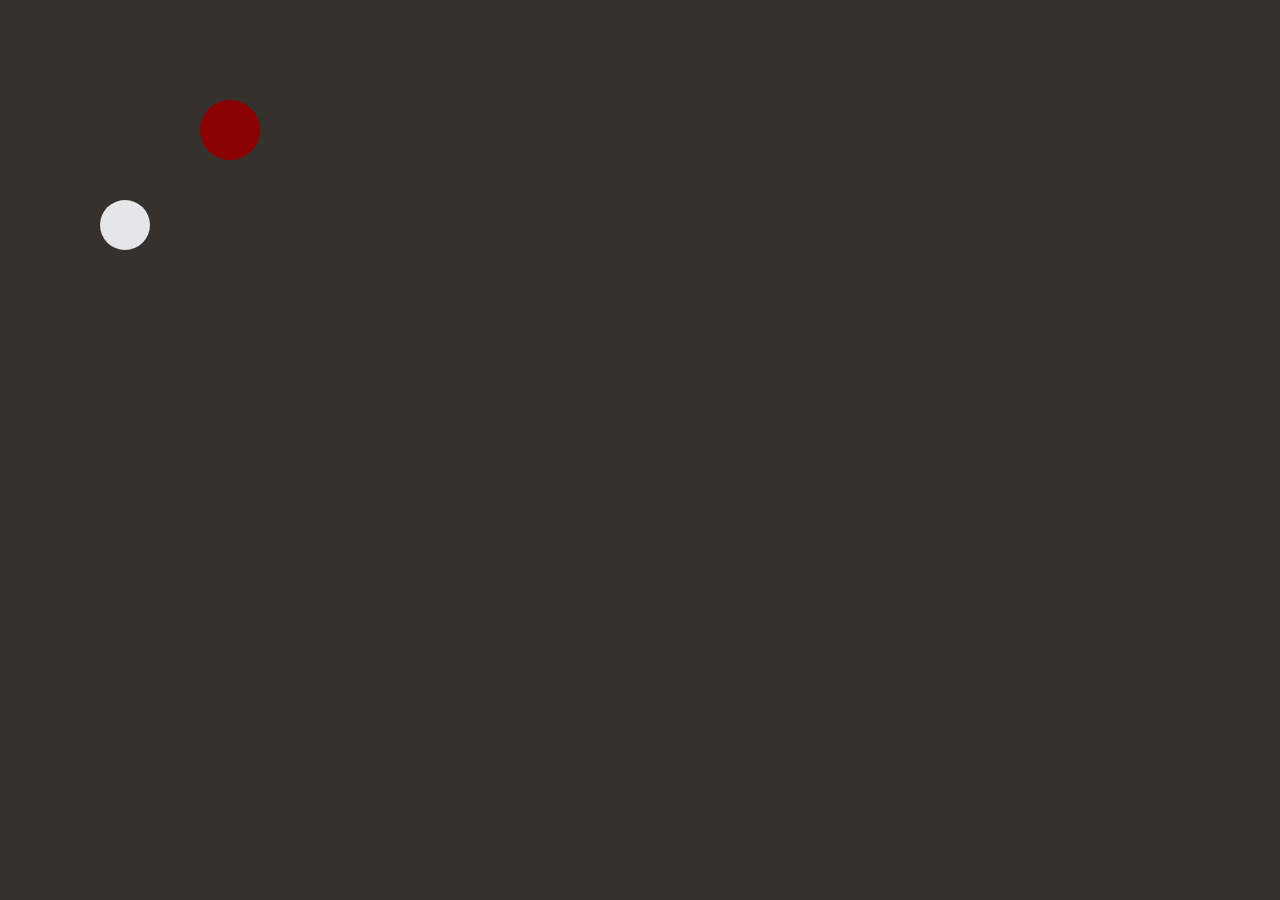
<file: ball in hole/index.html>
<!DOCTYPE html>
<html lang="en">
<head>
    <meta charset="UTF-8">
    <meta name="viewport" content="width=device-width, initial-scale=1.0">
    <title>Ball in Hole</title>
    <link rel="stylesheet" href="style.css">
</head>
<body>
    <div class="game">
        <div id="ball"></div>
        <div id="hole"></div>
    </div>
    <script src="script.js"></script>
</body>
</html>
</file>
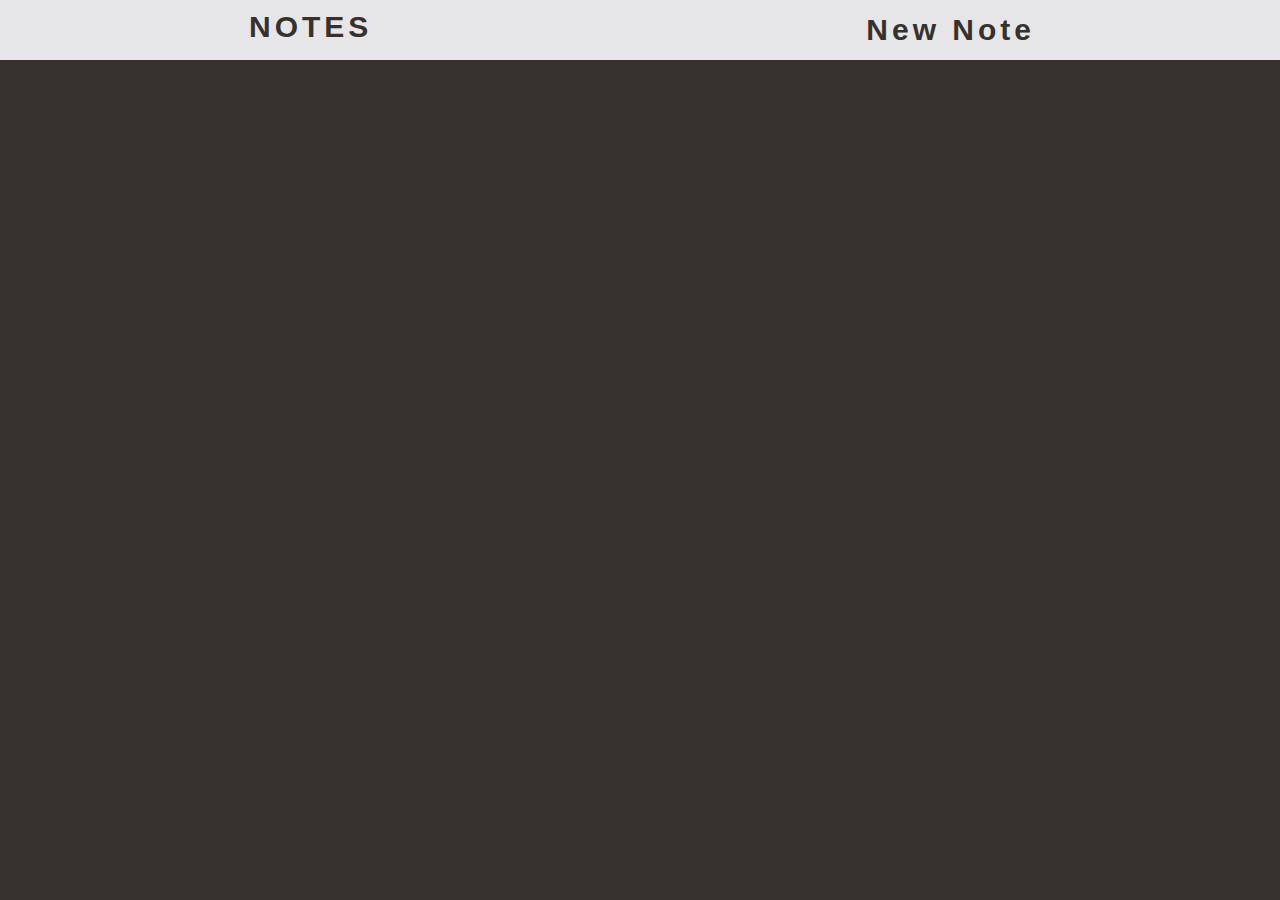
<file: note/index.html>
<!DOCTYPE html>
<head>
    <link rel="stylesheet" href="style.css">
</head>
<body>
        <div class = "navbar">
                <a href="#" class="logo">Notes</a>
                <button class="addNoteBtn">New Note</button>
        </div>

    <script src="main.js"></script>
</body>
</html>
</file>
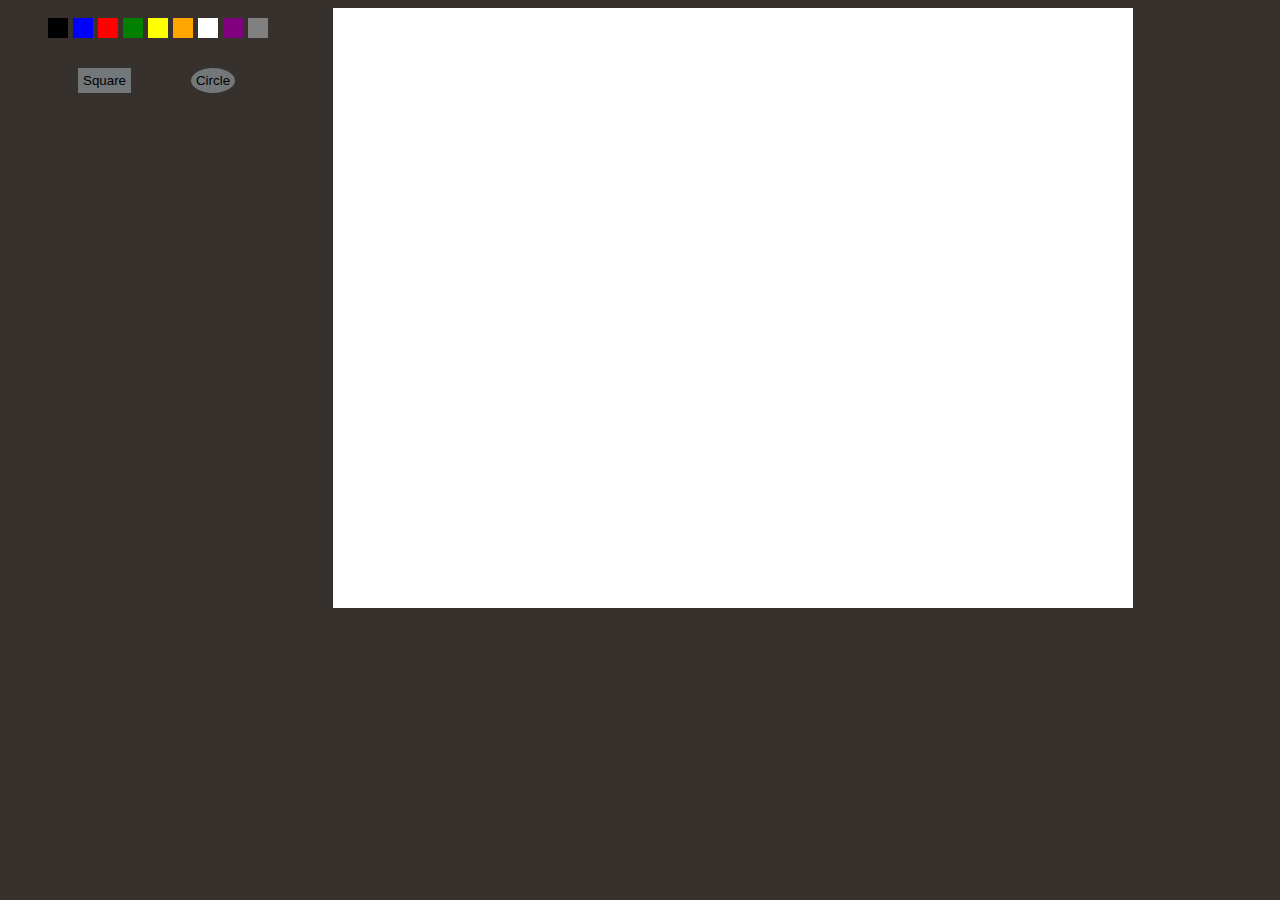
<file: photoshop/index.html>
<!DOCTYPE html>
<html lang="en">
<head>
    <meta charset="UTF-8">
    <meta name="viewport" content="width=device-width, initial-scale=1.0">
    <meta http-equiv="X-UA-Compatible" content="ie=edge">
    <title>Photoshop</title>
    <link rel="stylesheet" href="style.css">
    <script src="skrypt.js" type="text/javascript"></script>
</head>
<body>
    <canvas id="canvas" width="800" height="600"></canvas>
    <div id="colors">
        <div style="background-color: black;
                    width: 20px; 
                    height: 20px; 
                    float: left; 
                    margin-right: 5px;"
        id="black"></div>

        <div style="background-color: blue;
                    width: 20px; 
                    height: 20px;
                    float: left;
                    margin-right: 5px;" 
        id="blue"></div>

        <div style="background-color: red;
                    width: 20px; 
                    height: 20px;
                    float: left;
                    margin-right: 5px;" 
        id="red"></div>

        <div style="background-color: green;
                    width: 20px; 
                    height: 20px;
                    float: left;
                    margin-right: 5px;" 
        id="green"></div>

        <div style="background-color: yellow;
                    width: 20px; 
                    height: 20px;
                    float: left;
                    margin-right: 5px;" 
        id="yellow"></div>

        <div style="background-color: orange;
                    width: 20px; 
                    height: 20px;
                    float: left;
                    margin-right: 5px;" 
        id="orange"></div>

        <div style="background-color: white;
                    width: 20px; 
                    height: 20px;
                    float: left;
                    margin-right: 5px;" 
        id="white"></div>
        
        <div style="background-color: purple;
                    width: 20px; 
                    height: 20px;
                    float: left;
                    margin-right: 5px;" 
        id="purple"></div>

        <div style="background-color: grey;
                    width: 20px; 
                    height: 20px;
                    float: left;
                    margin-right: 5px;" 
        id="grey"></div>
    </br>
        <a class="brushBtnS"><button id="square"><span>Square</span></button></a>
        <a class="brushBtnC"><button id="circle"><span>Circle</span></button></a></form>
    </div>
</body>
</html>
</file>
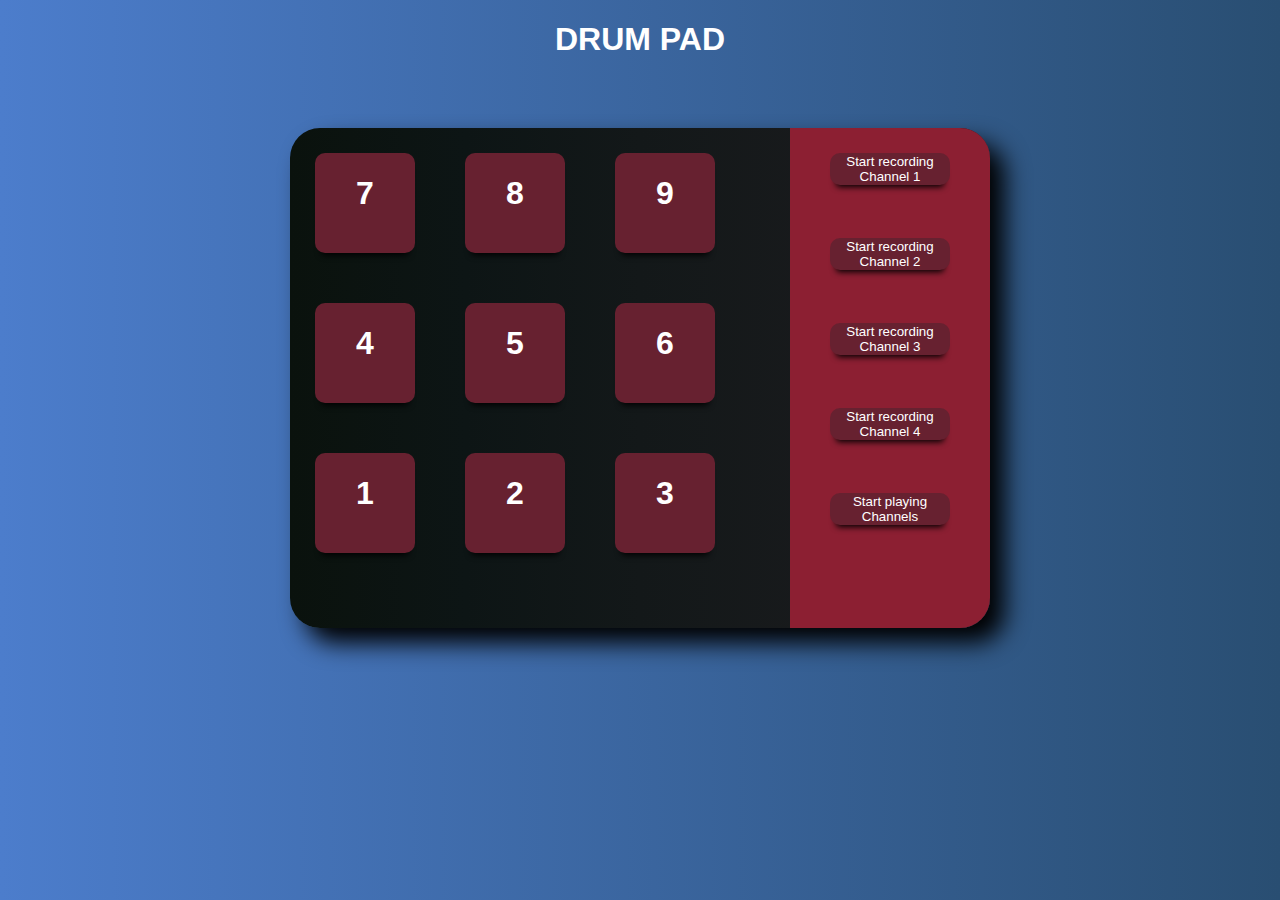
<file: drum kit/lesson2.html>
<!DOCTYPE html>
<html lang="en">
<head>
    <meta charset="UTF-8">
    <meta name="viewport" content="width=device-width, initial-scale=1.0">
    <meta http-equiv="X-UA-Compatible" content="ie=edge">
    <title>DRUM KIT</title>
    <link rel="stylesheet" href="style.css">
</head>
<body>
    <div id="page">
        <h1>DRUM PAD</h1>
        <div id="drumpad">
            <div class="pad_one">
                <div class="pad">
                    <h1>7</h1><audio id="boom"src="sounds/boom.wav" ></audio>
                </div>
                <div class="pad">
                    <h1>8</h1><audio id="clap" src="sounds/clap.wav" ></audio>
                </div>
                <div class="pad">
                    <h1>9</h1><audio id="hihat" src="sounds/hihat.wav" ></audio>
                </div>
                <div class="pad">
                    <h1>4</h1><audio id="kick" src="sounds/kick.wav" ></audio>
                </div>
                <div class="pad">
                    <h1>5</h1><audio id="openhat" src="sounds/openhat.wav"></audio>
                </div>
                <div class="pad" >
                    <h1>6</h1><audio id="ride" src="sounds/ride.wav" ></audio>
                </div>
                <div class="pad">
                    <h1>1</h1><audio id="snare" src="sounds/snare.wav" ></audio>
                </div>
                <div class="pad">
                    <h1>2</h1><audio id="tink" src="sounds/tink.wav"></audio>
                </div>
                <div class="pad">
                    <h1>3</h1><audio id="tom" src="sounds/tom.wav" ></audio>
                </div>
            </div>
            <div class="pad_two">
                <div class="channel">
                 <button id="channel1Rec">Start recording Channel 1</button>
            
                </div>
                <div class="channel">
                <button id="channel2Rec">Start recording Channel 2</button>
               
                </div>
                <div class="channel">
                <button id="channel3Rec">Start recording Channel 3</button>
                
                </div>
                <div class="channel">
                <button id="channel4Rec">Start recording Channel 4</button>
                
                </div>
                <div class="channel">
                <button id="channel1play">Start playing Channels</button>
                </div>
            </div>
            <div style="clear:both;"></div>
        </div>
        
            
    </div>
        
    <script src="drumkit.js"></script>

  
</body>
</html>
</file>
<file: ball in hole/style.css>
body{
    background-color: #36312D;
}
#ball{
    width: 50px;
    height: 50px;
    border-radius: 50%;
    position: absolute;
    background-color: #E6E6E8;
    top: 50;
    left: 50;
}
#hole{
    width: 60px;
    height: 60px;
    border-radius: 50%;
    background-color: darkred;
    top:100px;
    left: 200px;
    position: absolute;
    z-index: -1;
}
#badhole{
    width: 60px;
    height: 60px;
    border-radius: 50%;
    background-color: darkred;
    top:100px;
    left: 200px;
    position: absolute;
    z-index: -1;
}
</file>
<file: note/style.css>
body{
    background: #36312D;
    margin: 0px;
    padding: 0px;
    font-family: 'BenchNine', sans-serif;
}

.navbar{
    position: fixed;
    display: flex;
    justify-content: space-around;
    flex-direction: row;
    flex-wrap: wrap;
    background-color: #E6E6E8;
    width: 100%;
    height: 60px;
}
.addNoteBtn{
    border: none;
    background: #E6E6E8;
    color: #36312D;
    font-family: 'BenchNine', sans-serif;
    margin-left: 2%px;
    letter-spacing: 4px;
    font-weight: bold;
    font-size: 30px;
    cursor: pointer;
    outline: 0;
}

.addNoteBtn:hover{
    color: rgb(104, 94, 86);
}

.logo{
    margin-left: 2%px;
    letter-spacing: 4px;
    font-weight: bold;
    font-size: 30px;
    cursor: default;
}
a{
    margin: 10px;
    color: #36312D;
    text-decoration: none;
    text-transform: uppercase;
}

.sticker{
    padding-top: 15px;
    background: #E6E6E8;
    min-height: 100px;
    min-width: 100px;
    position: absolute;
    left: 0;
    top: 0;
    border: 1px solid #666666;
    box-shadow: 5px 5px 10px rgba(0,0,0,0.5);
}

.sticker .bar{
    position: absolute;
    left: 0;
    top: 0;
    height: 15px;
    background: #36312D;
    width: 100%;
}

.sticker textarea{
    padding: 3px 10px;
    box-sizing: border-box;
    min-height: 100px;
    min-width: 100px;
    background: transparent;
    border: none;
}

.sticker .bar:hover{
    cursor: move;
    background: rgb(104, 94, 86); 
}

.sticker:hover {
    z-index: 1;
}

.deleteButton, .saveButton{
    border: none;
    position: absolute;
    top: 2px;
    height: 11px;
    width: 11px;
    cursor: pointer;    
}

.deleteButton{
    border-radius: 50%;
    right: 2px;
    background: #ff0000;
}

.saveButton{
    border-radius: 50%;
    left: 2px;
    background: #00ff00
}
</file>
<file: photoshop/style.css>
body{
    background-color: #36312D ;
}
button{
    background-color:rgb(114, 120, 122) ;
    border-style: none;
    padding: 5px;
    float: left;
    margin: 30px;
}
#circle{
    border-radius: 50%;
}
a.brushBtn:hover span{
    display: inline;
    position: absolute;
    background: #E6E6E8;
    z-index: 1;
}
a.brushBtn span {
    display: none;
    padding: 4px;
}
#canvas{
    background-color: white;
    position: relative;
}
#colors{
    float: left;
    margin-left: 30px;
    margin-right: 50px;
    padding: 10px;
}
</file>
<file: drum kit/style.css>
body{
    margin: 0;
    background-image: linear-gradient(to right, #4c7dcc, #294e72);
}
h1{
    text-align: center;
    font-family: Helvetica Neue, Helvetica, sans-serif;
    color: white;
}
#drumpad{
    margin-top: 70px;
    margin-left: auto;
    margin-right: auto;
    width: 700px;
    height: 500px;
    background-image: linear-gradient(to right, #0a120d, #0d1515, #131819, #181a1c, #1d1c1e);
    border-radius: 30px;
    box-shadow: 15px 15px 25px;
}

.pad{
    width: 100px;
    height: 100px;
    margin: 25px;
    background-color: #672130;
    border-radius: 10px;
    box-shadow: 0 8px 6px -6px black;
    float: left;
}

.pad:active{
    background-color: #247424;
    transform: scale(1.1);
    transition: all .3s; 
}
.pad_one{
    width:500px;
    height: 500px;
    float:left;
}
.pad_two{
    width:200px;
    height: 500px;
    background-color:#8C1F32;
    float:left;
    border-radius: 0 30px 30px 0;
}
.channel{
    width: 120px;
    height: 60px;
    margin: 25px 40px 25px 40px;
}
button{
    background-color:#672130 ;
    color:white;
    border:none;
    box-shadow: 0 8px 6px -6px black;
    border-radius: 10px;
    -moz-outline: none;
    outline: none;
}
button:active{
    background-color: #247424;
    transform: scale(1.1);
    transition: all .2s;
    
}
</file>
